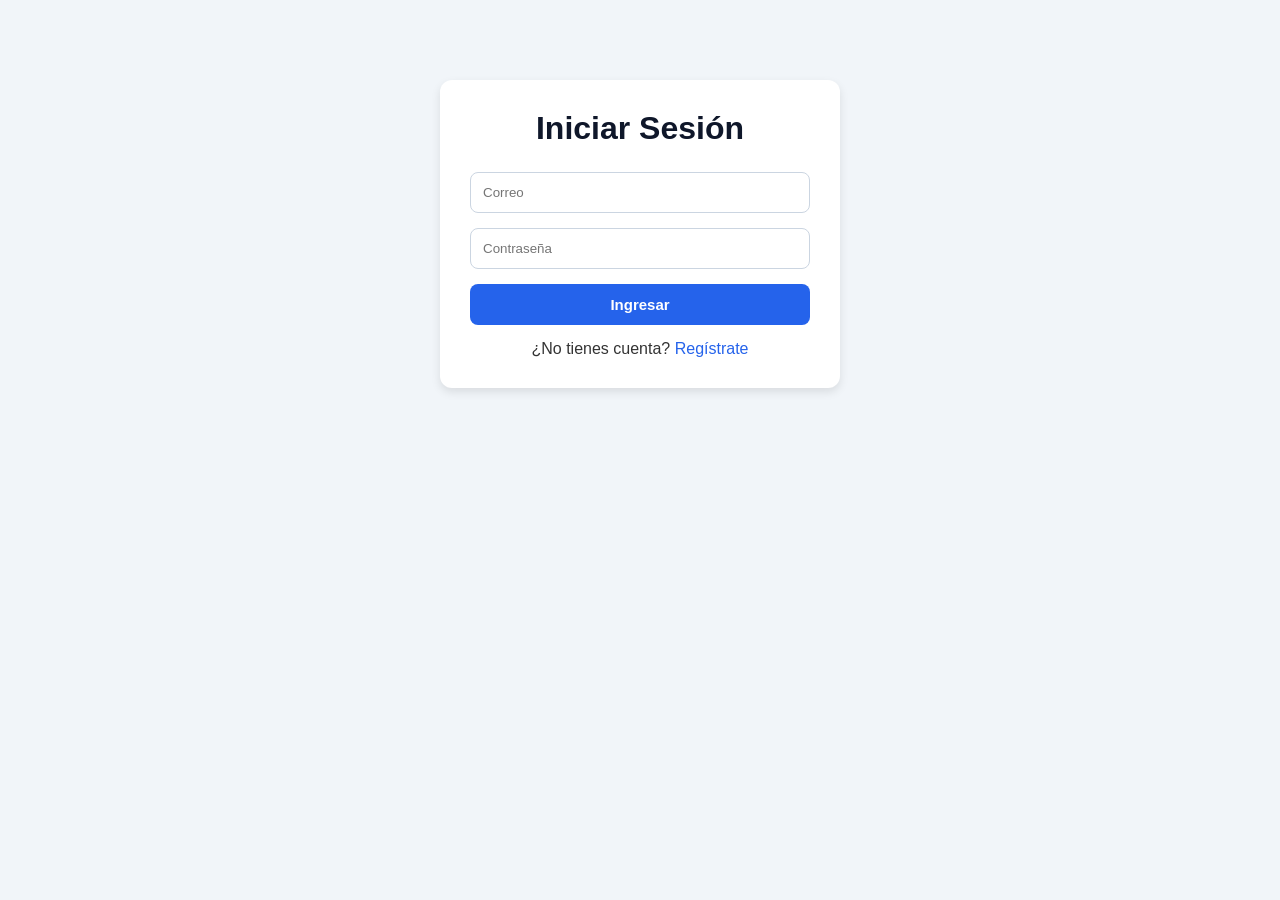
<file: dashboard.html>
<!DOCTYPE html>
<html lang="es">
<head>
    <meta charset="UTF-8">
    <meta name="viewport" content="width=device-width, initial-scale=1.0">
    <title>Dashboard</title>

    <link rel="stylesheet" href="css/styles.css">
</head>
<body>

    <div class="dashboard">

        <div class="top-bar">

            <div>

                <h1>Mi Blog</h1>

                <p id="welcomeUser"></p>

            </div>

            <button id="logoutBtn">
                Cerrar Sesión
            </button>

        </div>

        <div class="post-form">

            <h2>Crear Publicación</h2>

            <form id="postForm">

                <input 
                    type="text" 
                    id="title" 
                    placeholder="Título"
                    required
                >

                <textarea 
                    id="content"
                    placeholder="Contenido"
                    required
                ></textarea>

                <button type="submit">
                    Publicar
                </button>

            </form>

        </div>

        <div class="posts-container">

            <h2>Publicaciones</h2>

            <div id="postsList"></div>

        </div>

    </div>

    <script src="js/auth.js"></script>
    <script src="js/blog.js"></script>

</body>
</html>
</file>
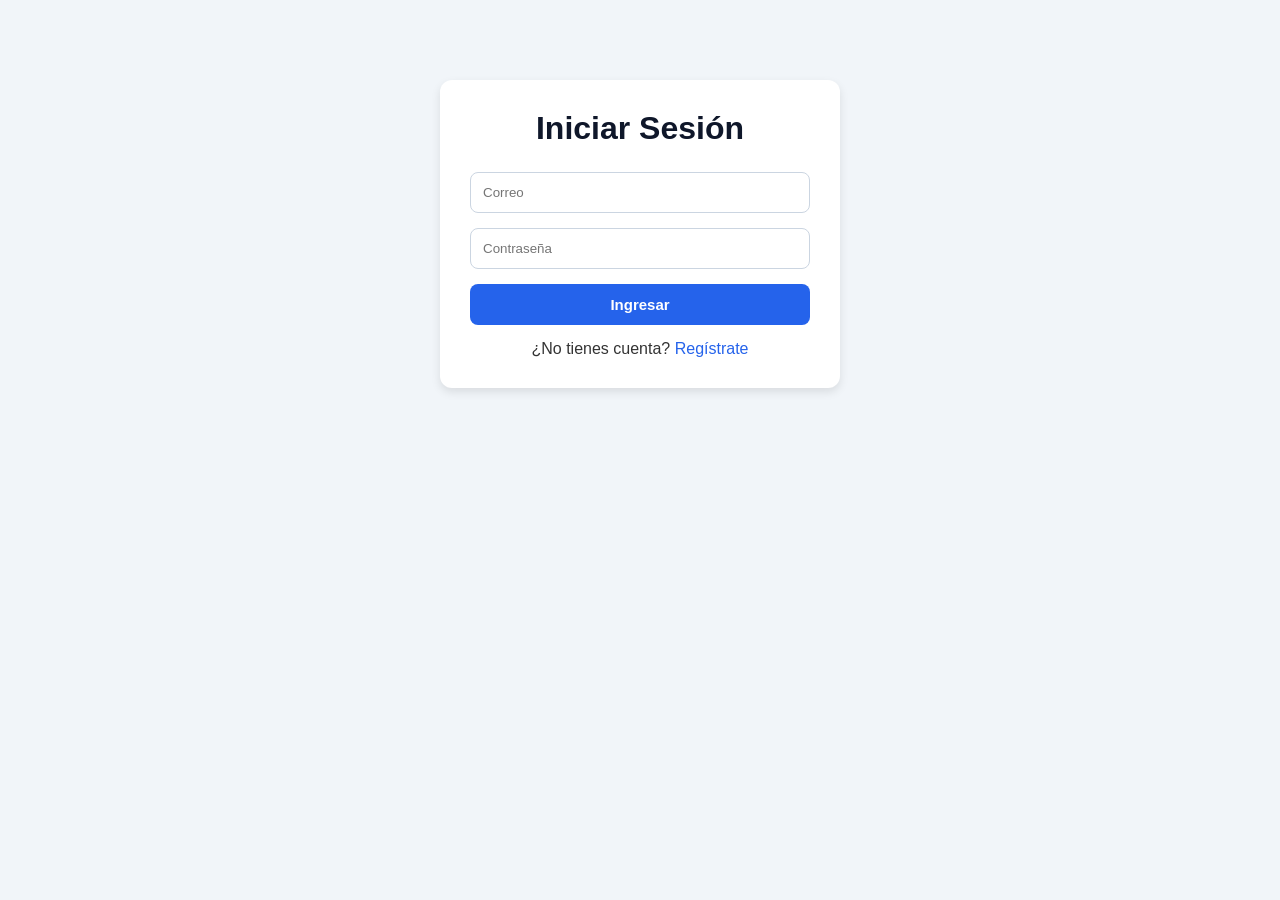
<file: login.html>
<!DOCTYPE html>
<html lang="es">
<head>
    <meta charset="UTF-8">
    <meta name="viewport" content="width=device-width, initial-scale=1.0">
    <title>Login</title>

    <link rel="stylesheet" href="css/styles.css">
</head>
<body>

    <div class="container">

        <h1>Iniciar Sesión</h1>

        <form id="loginForm">

            <input type="email" id="loginEmail" placeholder="Correo" required>

            <input type="password" id="loginPassword" placeholder="Contraseña" required>

            <button type="submit">Ingresar</button>

        </form>

        <p>
            ¿No tienes cuenta?
            <a href="register.html">Regístrate</a>
        </p>

    </div>

    <script src="js/auth.js"></script>

</body>
</html>
</file>
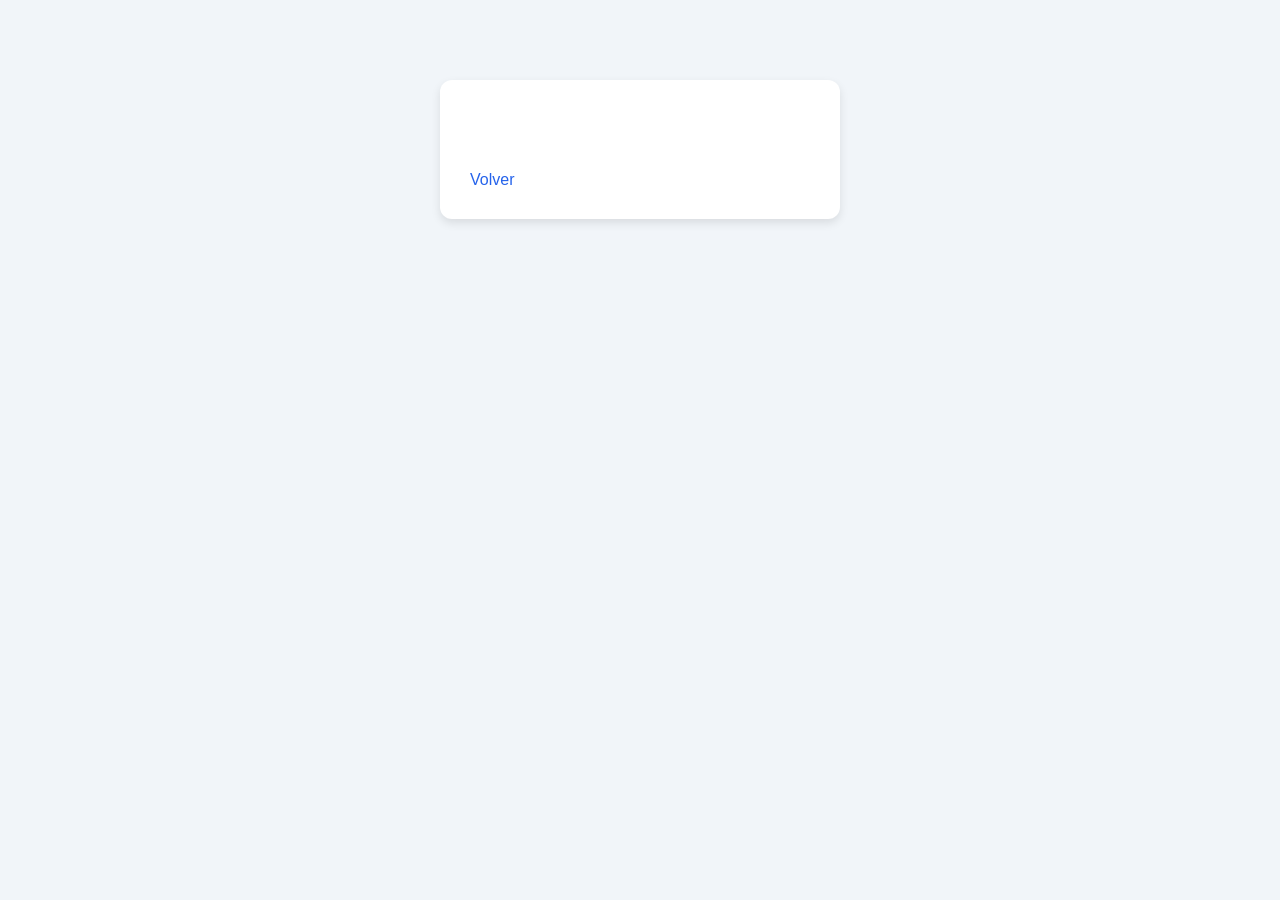
<file: post.html>
<!DOCTYPE html>
<html lang="es">
<head>
    <meta charset="UTF-8">
    <meta name="viewport" content="width=device-width, initial-scale=1.0">
    <title>Publicación</title>

    <link rel="stylesheet" href="css/styles.css">
</head>
<body>

    <div class="container">

        <h1 id="postTitle"></h1>

        <p id="postContent"></p>

        <small id="postDate"></small>

        <br><br>

        <a href="dashboard.html">
            Volver
        </a>

    </div>

    <script>

        const post = JSON.parse(localStorage.getItem("selectedPost"));

        if(post){

            document.getElementById("postTitle").textContent = post.title;

            document.getElementById("postContent").textContent = post.content;

            document.getElementById("postDate").textContent = post.date;

        }

    </script>

</body>
</html>
</file>
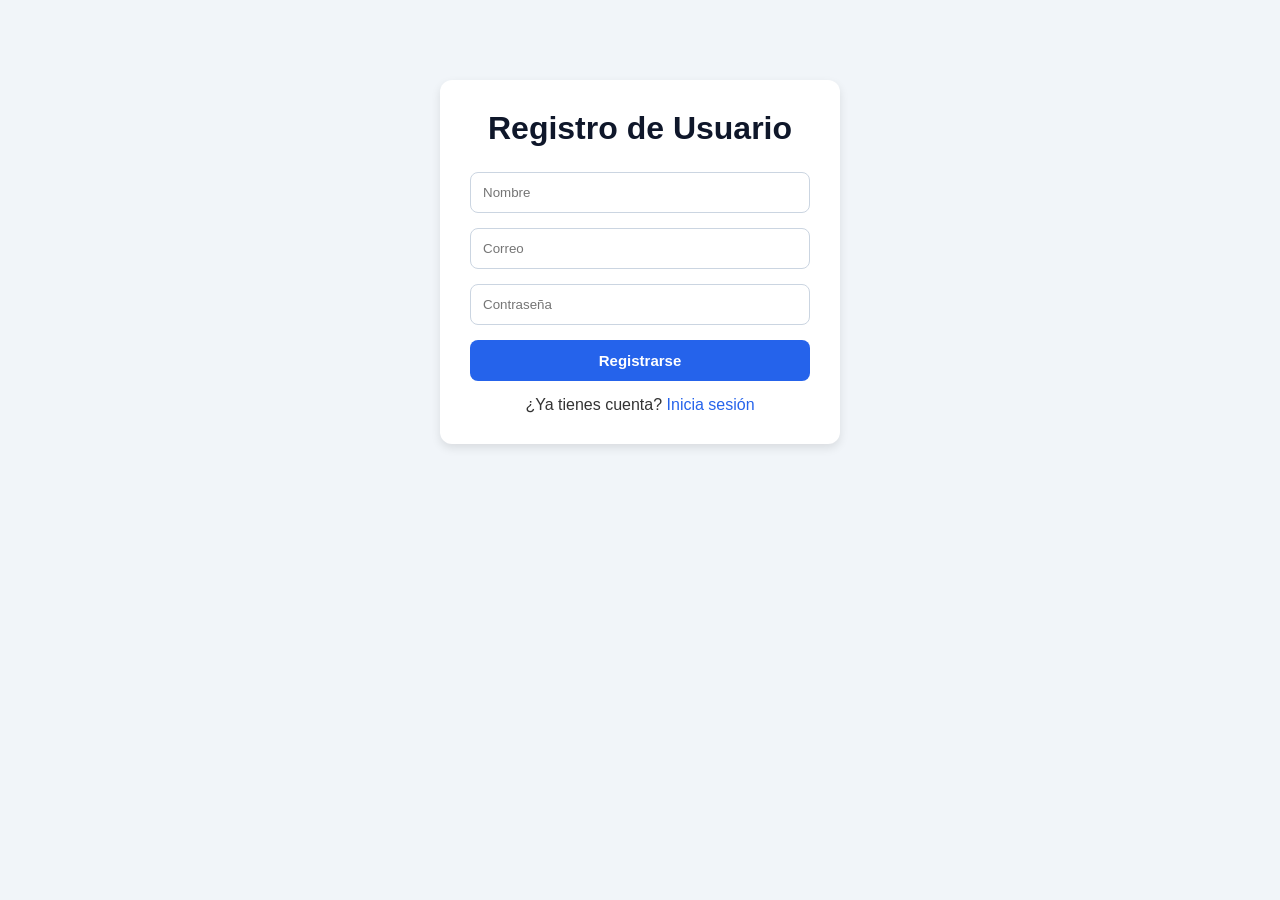
<file: register.html>
<!DOCTYPE html>
<html lang="es">
<head>
    <meta charset="UTF-8">
    <meta name="viewport" content="width=device-width, initial-scale=1.0">
    <title>Registro</title>

    <link rel="stylesheet" href="css/styles.css">
</head>
<body>

    <div class="container">

        <h1>Registro de Usuario</h1>

        <form id="registerForm">

            <input type="text" id="name" placeholder="Nombre" required>

            <input type="email" id="email" placeholder="Correo" required>

            <input type="password" id="password" placeholder="Contraseña" required>

            <button type="submit">Registrarse</button>

        </form>

        <p>
            ¿Ya tienes cuenta?
            <a href="login.html">Inicia sesión</a>
        </p>

    </div>

    <script src="js/auth.js"></script>

</body>
</html>
</file>
<file: css/styles.css>
*{
    margin:0;
    padding:0;
    box-sizing:border-box;
    font-family:Arial, Helvetica, sans-serif;
}

body{
    background:#f1f5f9;
    color:#333;
}

/* FORMULARIOS */

.container{
    width:100%;
    max-width:400px;
    background:white;
    padding:30px;
    border-radius:12px;
    box-shadow:0 4px 10px rgba(0,0,0,0.1);
    margin:80px auto;
}

.container h1{
    text-align:center;
    margin-bottom:25px;
    color:#0f172a;
}

form{
    display:flex;
    flex-direction:column;
}

input,
textarea{
    width:100%;
    padding:12px;
    margin-bottom:15px;
    border:1px solid #cbd5e1;
    border-radius:8px;
    outline:none;
    transition:0.3s;
}

input:focus,
textarea:focus{
    border-color:#2563eb;
}

textarea{
    resize:none;
    min-height:120px;
}

button{
    background:#2563eb;
    color:white;
    border:none;
    padding:12px;
    border-radius:8px;
    cursor:pointer;
    transition:0.3s;
    font-size:15px;
    font-weight:bold;
}

button:hover{
    background:#1d4ed8;
}

a{
    color:#2563eb;
    text-decoration:none;
}

p{
    margin-top:15px;
    text-align:center;
}

/* DASHBOARD */

.dashboard{
    width:90%;
    max-width:1000px;
    margin:40px auto;
}

.top-bar{
    background:white;
    padding:20px;
    border-radius:12px;
    display:flex;
    justify-content:space-between;
    align-items:center;
    margin-bottom:25px;
    box-shadow:0 2px 8px rgba(0,0,0,0.08);
}

.top-bar h1{
    color:#0f172a;
}

#welcomeUser{
    margin-top:5px;
    color:#64748b;
}

.post-form,
.posts-container{
    background:white;
    padding:25px;
    border-radius:12px;
    margin-bottom:25px;
    box-shadow:0 2px 8px rgba(0,0,0,0.08);
}

.post-form h2,
.posts-container h2{
    margin-bottom:20px;
    color:#0f172a;
}

.post-card{
    border:1px solid #e2e8f0;
    border-radius:10px;
    padding:20px;
    margin-bottom:20px;
    transition:0.3s;
}

.post-card:hover{
    transform:translateY(-3px);
    box-shadow:0 4px 10px rgba(0,0,0,0.08);
}

.post-card h3{
    margin-bottom:10px;
    color:#0f172a;
}

.post-card p{
    text-align:left;
    margin-bottom:10px;
    color:#475569;
}

.post-card small{
    color:#94a3b8;
}

.actions{
    margin-top:15px;
    display:flex;
    gap:10px;
    flex-wrap:wrap;
}

.actions button{
    flex:1;
}

/* POST INDIVIDUAL */

.container small{
    display:block;
    margin-top:15px;
    color:#64748b;
}

/* RESPONSIVE */

@media(max-width:768px){

    .dashboard{
        width:95%;
    }

    .top-bar{
        flex-direction:column;
        gap:15px;
        text-align:center;
    }

    .actions{
        flex-direction:column;
    }

    .actions button{
        width:100%;
    }

    .container{
        width:90%;
        margin:40px auto;
    }

}
</file>
